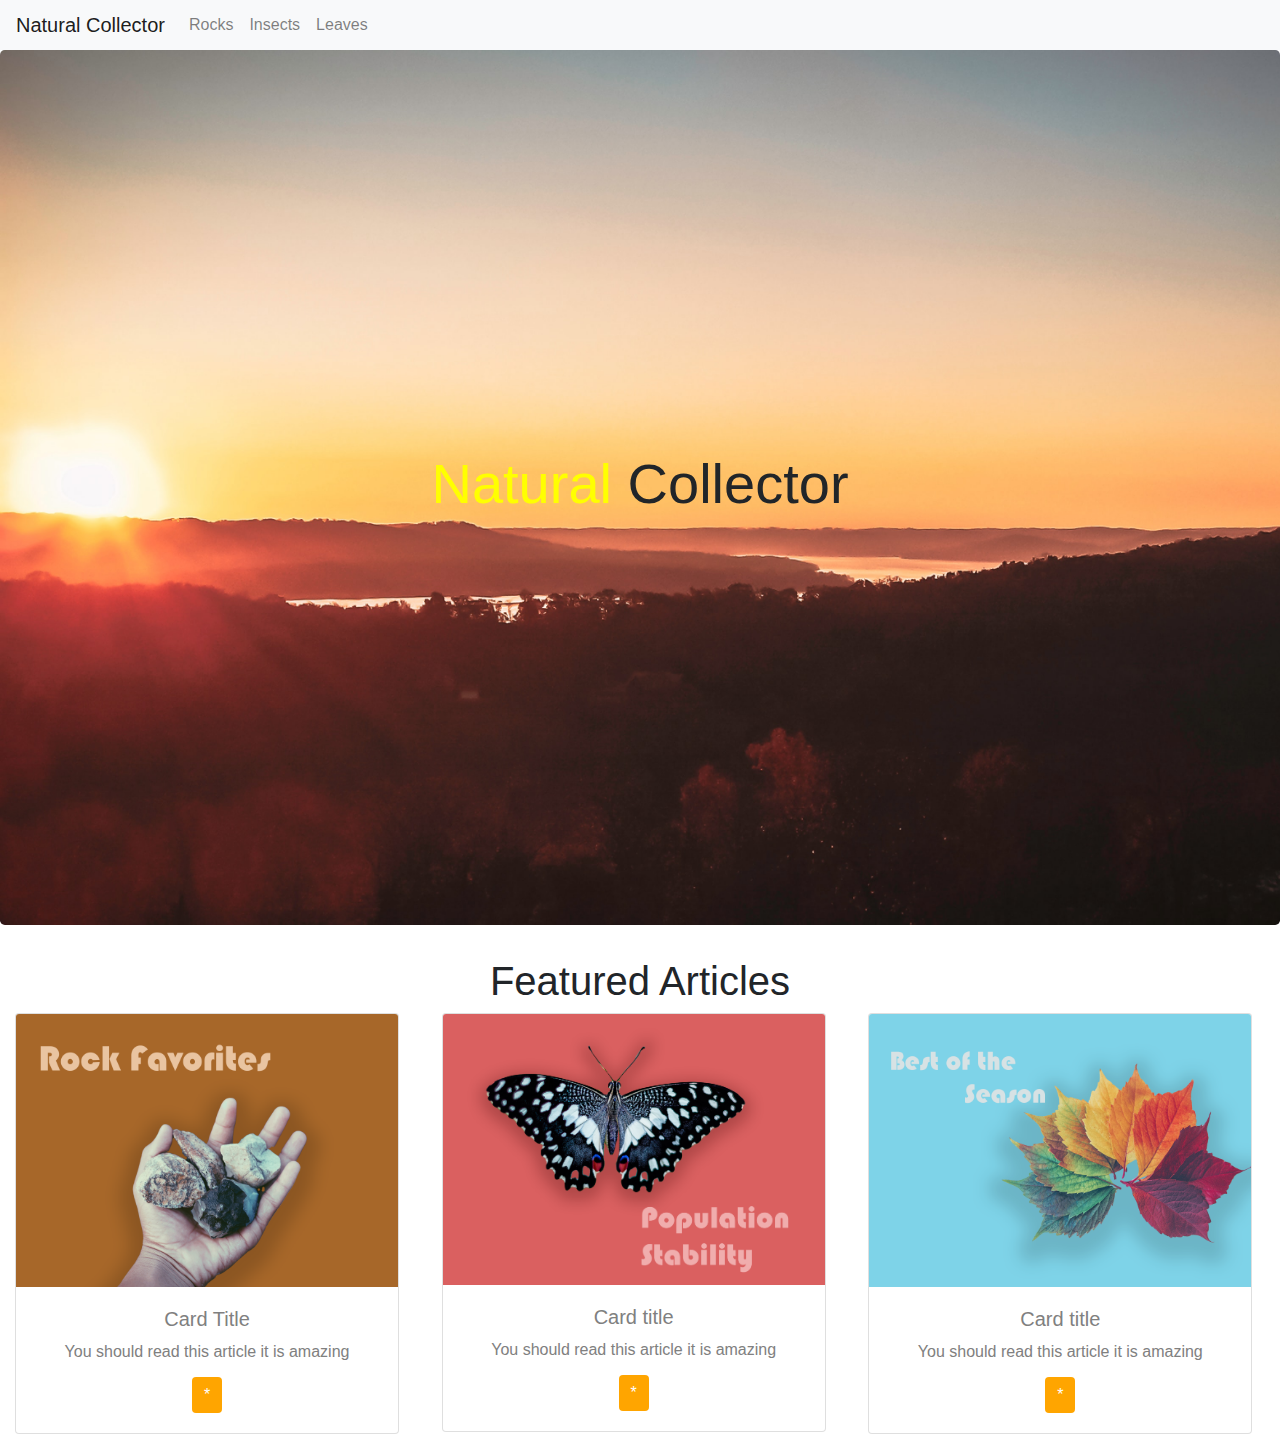
<file: index.html>
<!DOCTYPE html>
<html lang="en">

<head>
    <meta charset="UFT-8">
    <meta name="viewport" content="width=device-width, initial-scale=1">
    <link rel="stylesheet" href="https://stackpath.bootstrapcdn.com/bootstrap/4.3.1/css/bootstrap.min.css"
        integrity="sha384-ggOyR0iXCbMQv3Xipma34MD+dH/1fQ784/j6cY/iJTQUOhcWr7x9JvoRxT2MZw1T" crossorigin="anonymous">
    <link rel="stylesheet" href="CSS/style.css">
    <!-- Global site tag (gtag.js) - Google Analytics -->
<script async src="https://www.googletagmanager.com/gtag/js?id=G-98L5T5VT1Z"></script>
<script>
  window.dataLayer = window.dataLayer || [];
  function gtag(){dataLayer.push(arguments);}
  gtag('js', new Date());

  gtag('config', 'G-98L5T5VT1Z');
</script>
</head>

<body>
    <nav class="navbar navbar-expand-lg navbar-light bg-light">
        <a class="navbar-brand" href="#">Natural Collector</a>
        <button class="navbar-toggler" type="button" data-toggle="collapse" data-target="#navbarNavAltMarkup"
            aria-controls="navbarNavAltMarkup" aria-expanded="false" aria-label="Toggle navigation">
            <span class="navbar-toggler-icon"></span>
        </button>
        <div class="collapse navbar-collapse" id="navbarNavAltMarkup">
            <div class="navbar-nav">
                <a class="nav-item nav-link" href="rocks_main.html">Rocks</a>
                <a class="nav-item nav-link" href="not_developed.html">Insects</a>
                <a class="nav-item nav-link" href="not_developed.html">Leaves</a>
            </div>
        </div>
    </nav>
    <div class="jumbotron">
        <div>
            <h1 class="display-4"><span style=color:yellow;>Natural</span> Collector</h1>
        </div>
    </div>
    <section>
        <h1>Featured Articles</h1>
        <div class="container-fluid">
            <div class="row">
                <!-- Level 1 Card 1 ROCKS-->
                <col class="card1">
                <div class="cardContainer col-lg-4 col-md-4 col-sm-12">
                    <div class="card" style="width: 24rem;">
                        <img src="Images/Hand with rocks.png" class="card-img-top" alt="...">
                        <div class="card-body">
                            <h5 class="card-title">Card Title</h5>
                            <p class="card-text">You should read this article it is amazing</p>
                            <a href="#" class="btn btn-primary">*</a>
                        </div>
                    </div>
                </div>
                </col>
                <!-- Level 1 Card 2 INSECTS-->
                <col class="card2">
                <div class="cardContainer col-lg-4 col-md-4 col-sm-12">
                    <div class="card" style="width: 24rem;">
                        <img src="Images/population_stability.png" class="card-img-top" alt="...">
                        <div class="card-body">
                            <h5 class="card-title">Card title</h5>
                            <p class="card-text">You should read this article it is amazing</p>
                            <a href="#" class="btn btn-primary">*</a>
                        </div>
                    </div>
                </div>
                </col>
                <!-- Level 1 Card 3 LEAVES-->
                <col class="card3">
                <div class="cardContainer col-lg-4 col-md-4 col-sm-12">
                    <div class="card" style="width: 24rem;">
                        <img src="Images/Best_of_Season.png" class="card-img-top" alt="...">
                        <div class="card-body">
                            <h5 class="card-title">Card title</h5>
                            <p class="card-text">You should read this article it is amazing</p>
                            <a href="#" class="btn btn-primary">*</a>
                        </div>
                    </div>
                </div>
                </col>
            </div>

        </div>
    </section>
</file>
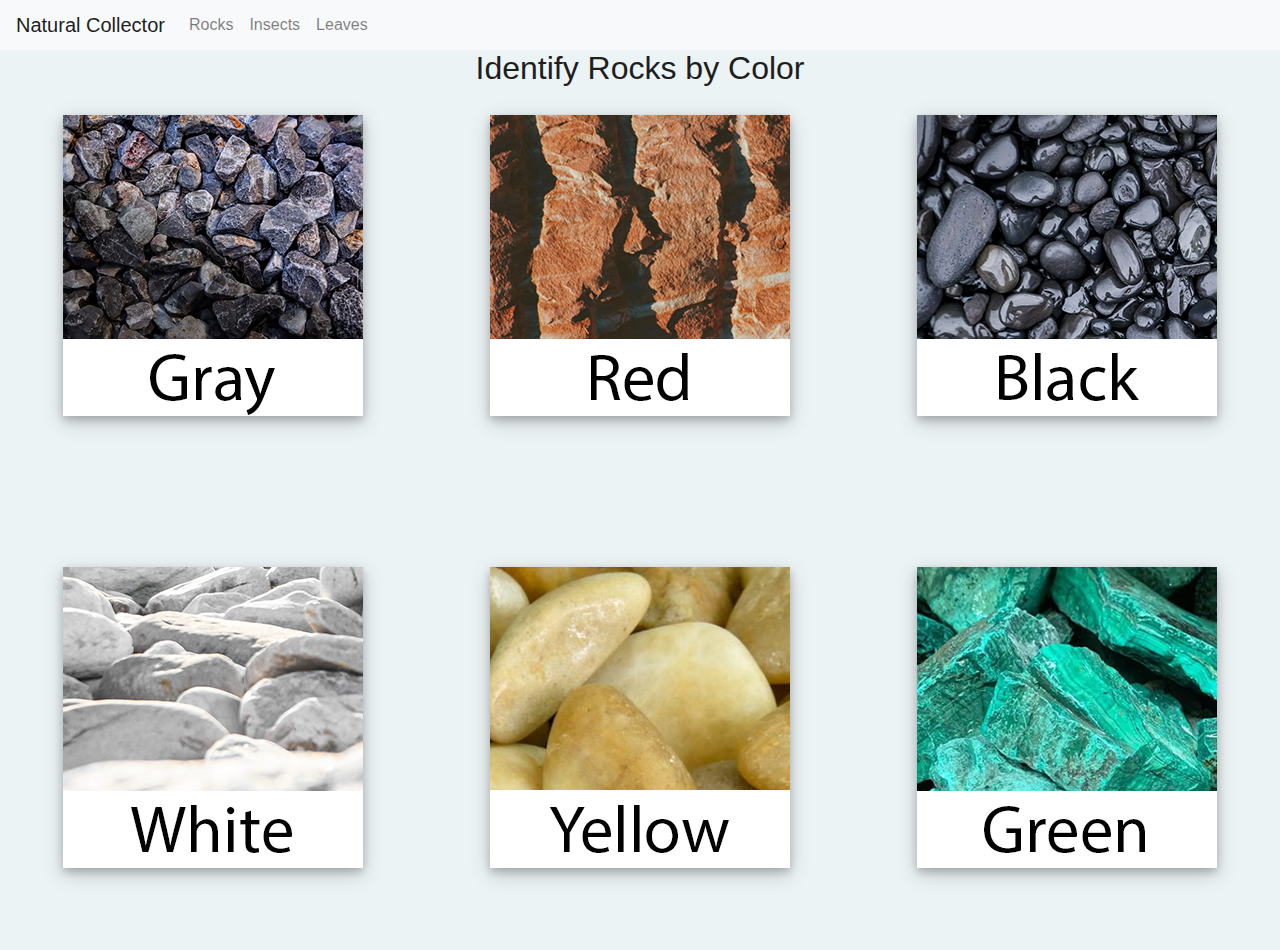
<file: identification.html>
<!DOCTYPE html>
<html lang="en">

<head>
    <meta charset="UFT-8">
    <meta name="viewport" content="width=device-width, initial-scale=1">
    <link rel="stylesheet" href="https://stackpath.bootstrapcdn.com/bootstrap/4.3.1/css/bootstrap.min.css"
        integrity="sha384-ggOyR0iXCbMQv3Xipma34MD+dH/1fQ784/j6cY/iJTQUOhcWr7x9JvoRxT2MZw1T" crossorigin="anonymous">
    <link rel="stylesheet" href="CSS/style.css">
    <!-- Global site tag (gtag.js) - Google Analytics -->
<script async src="https://www.googletagmanager.com/gtag/js?id=G-98L5T5VT1Z"></script>
<script>
  window.dataLayer = window.dataLayer || [];
  function gtag(){dataLayer.push(arguments);}
  gtag('js', new Date());

  gtag('config', 'G-98L5T5VT1Z');
</script>
</head>

<body>
    <nav class="navbar navbar-expand-lg navbar-light bg-light">
        <a class="navbar-brand" href="index.html">Natural Collector</a>
        <button class="navbar-toggler" type="button" data-toggle="collapse" data-target="#navbarNavAltMarkup"
            aria-controls="navbarNavAltMarkup" aria-expanded="false" aria-label="Toggle navigation">
            <span class="navbar-toggler-icon"></span>
        </button>
        <div class="collapse navbar-collapse" id="navbarNavAltMarkup">
            <div class="navbar-nav">
                <a class="nav-item nav-link" href="rocks_main.html">Rocks</a>
                <a class="nav-item nav-link" href="not_developed.html">Insects</a>
                <a class="nav-item nav-link" href="not_developed.html">Leaves</a>
            </div>
        </div>
    </nav>
<div class="grid-container">
<header>Identify Rocks by Color</header>
<a href="index.html">
    <img class="scale" src="Images/Gray_small.png" alt="gray rock"></img></a>
<img class="scale" src="Images/Red_rock.png" alt="red rock"></img>
<img class="scale" src="Images/Black_small.png" alt="gray rock"></img>
<img class="scale" src="Images/White_small.png" alt="gray rock"></img>
<img class="scale" src="Images/yellow_small.png" alt="gray rock"></img>
<img class="scale" src="Images/green_small.png" alt="gray rock"></img>
</div>
</file>
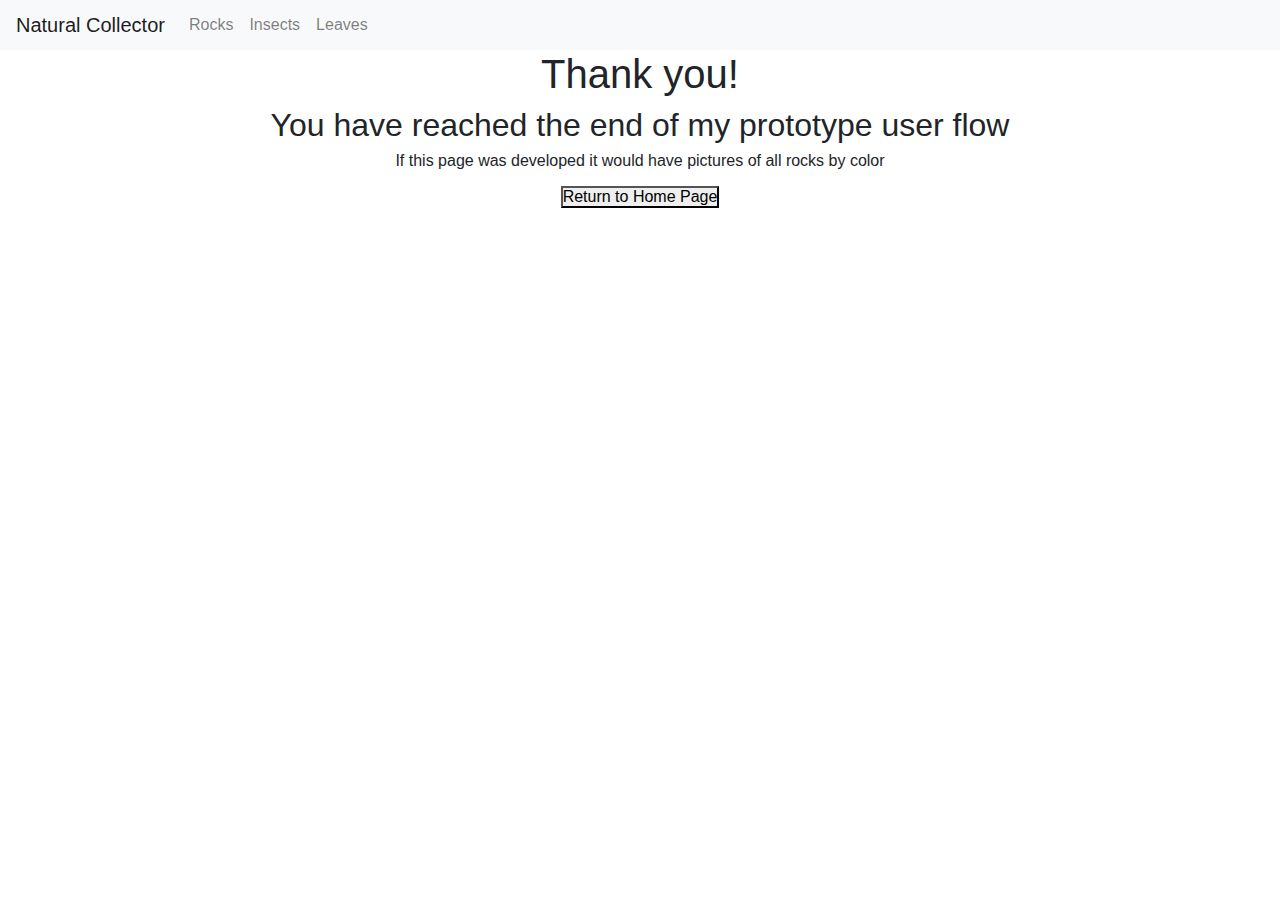
<file: rock_id_color_not dev.html>
<!DOCTYPE html>
<html lang="en">

<head>
    <meta charset="UFT-8">
    <meta name="viewport" content="width=device-width, initial-scale=1">
    <link rel="stylesheet" href="https://stackpath.bootstrapcdn.com/bootstrap/4.3.1/css/bootstrap.min.css"
        integrity="sha384-ggOyR0iXCbMQv3Xipma34MD+dH/1fQ784/j6cY/iJTQUOhcWr7x9JvoRxT2MZw1T" crossorigin="anonymous">
    <link rel="stylesheet" href="CSS/style.css">
    <!-- Global site tag (gtag.js) - Google Analytics -->
    <script async src="https://www.googletagmanager.com/gtag/js?id=G-98L5T5VT1Z"></script>
    <script>
        window.dataLayer = window.dataLayer || [];
        function gtag() { dataLayer.push(arguments); }
        gtag('js', new Date());

        gtag('config', 'G-98L5T5VT1Z');
    </script>
</head>

<body>
    <nav class="navbar navbar-expand-lg navbar-light bg-light">
        <a class="navbar-brand" href="index.html">Natural Collector</a>
        <button class="navbar-toggler" type="button" data-toggle="collapse" data-target="#navbarNavAltMarkup"
            aria-controls="navbarNavAltMarkup" aria-expanded="false" aria-label="Toggle navigation">
            <span class="navbar-toggler-icon"></span>
        </button>
        <div class="collapse navbar-collapse" id="navbarNavAltMarkup">
            <div class="navbar-nav">
                <a class="nav-item nav-link" href="rocks_main.html">Rocks</a>
                <a class="nav-item nav-link" href="not_developed.html">Insects</a>
                <a class="nav-item nav-link" href="not_developed.html">Leaves</a>
            </div>
        </div>
    </nav>

    <div class="thank-you">
        <div><h1>Thank you!</h1></div>
        <div><h2>You have reached the end of my prototype user flow</h2></div>
        <div><p>If this page was developed it would have pictures of all rocks by color</div>
        <div><a href="index.html"><button>Return to Home Page</button></a></div>
    </div>
</file>
<file: CSS/style.css>
.jumbotron {
    background-image: url(../Images/k-mitch-hodge-9LVyatNYI_Y-unsplash.jpg);
    background-size: cover;
    background-repeat: no-repeat;
    height: calc(100vh - 25px);
    display: flex;
    align-items: center;
    justify-content: center;
    text-align: center;
  }

.card-body {
  position:relative;
  bottom: 0; z-index:1;
  color:gray;
}

.btn {
  background-color: orange;
  border: orange;
}

* { margin:0; padding: 0; box-sizing: border-box; font: 1em sans-serif; text-align: center;}

div.grid-container {
  display:grid;
  row-gap: 20px;
  width: 100vw;
  height: 100vh;
  grid-template-columns: repeat(3, 1fr);
  grid-template-rows: 5% 48% 48%;
  justify-items: center;
  background-color: rgb(236, 243, 245);
  
}
.scale {
  /*width:50%; height:auto;*/
}

.scale {
  box-shadow: 0 4px 8px 0 rgba(0, 0, 0, 0.2), 0 6px 20px 0 rgba(0, 0, 0, 0.19);}

header {color: rgb(32, 29, 29); font-size:xx-large;}

header {grid-column: span 3;
}

@media only screen and (max-width: 600px) {
div.grid-container {
  grid-template-rows: repeat(7, auto);}
  a {grid-column: span 3;}
  .scale {width:75%; height:auto;
  }
}
.sorry {
  color:blueviolet;
  background-image: url(..Images/quinn-villarreal-x9z0aFcHiyk-unsplash.jpg);
  background-size: cover;
  background-repeat: no-repeat;
  height: calc(100vh - 25px);
}

div.flex-container {
  display: flex;
  flex-flow: row wrap;
  height: 200px;
  justify-content: space-between;
  align-items: center;
}
div.flex-container > div {
  padding: 100px;
  font: 1.25em sans-serif;
}

div.sorry > div > a > button {
    background-color: gray;
    color: white;
    padding: 15px 32px;
    text-align: center;
    text-decoration: none;
    display: inline-block;
    font-size: 16px;
  }

div.flex-container > div > a > button {
    background-color: gray;
    border: none;
    color: white;
    width: 200px;
    height: 75px;
    padding: 15px 32px;
    text-align: center;
    text-decoration: none;
    display: inline-block;
    font-size: 18px;
  }

.heading {
  color:gray;
  padding-top: 30px;
  padding-bottom: 30px;

}
</file>
